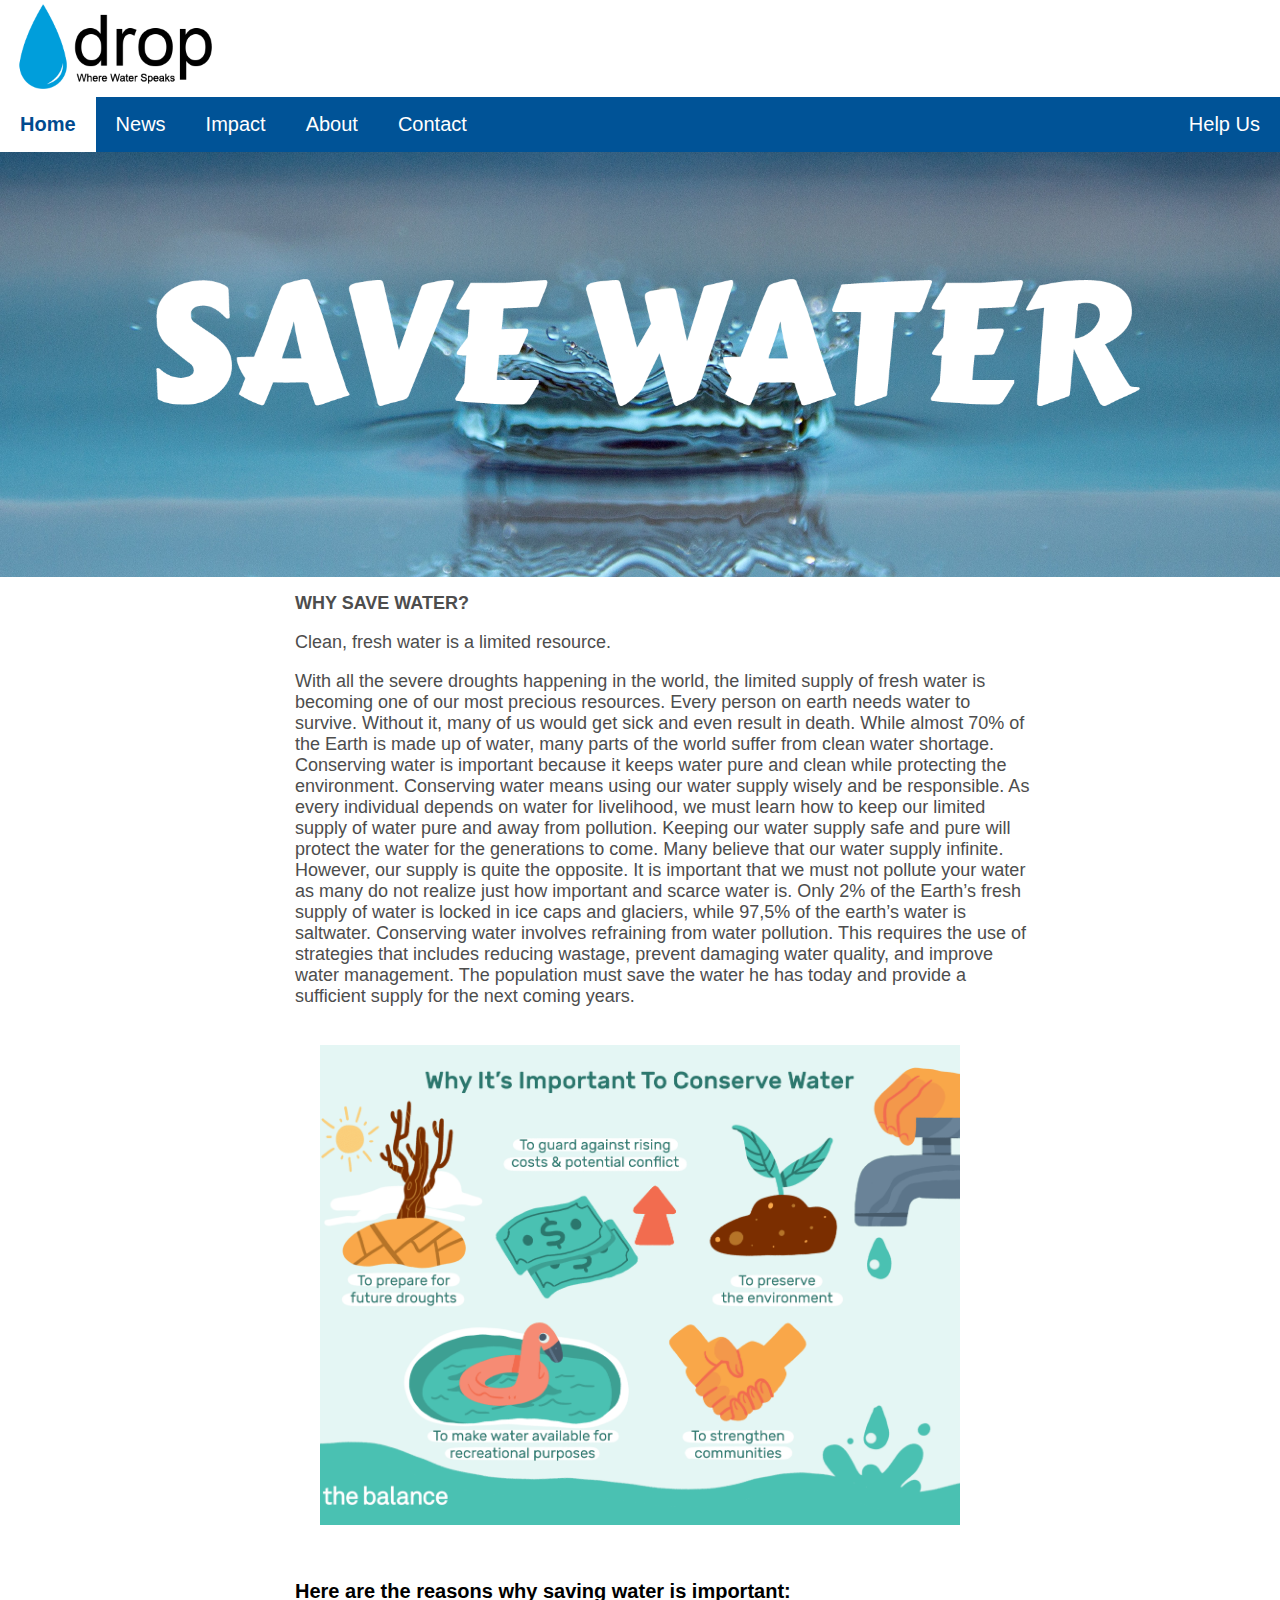
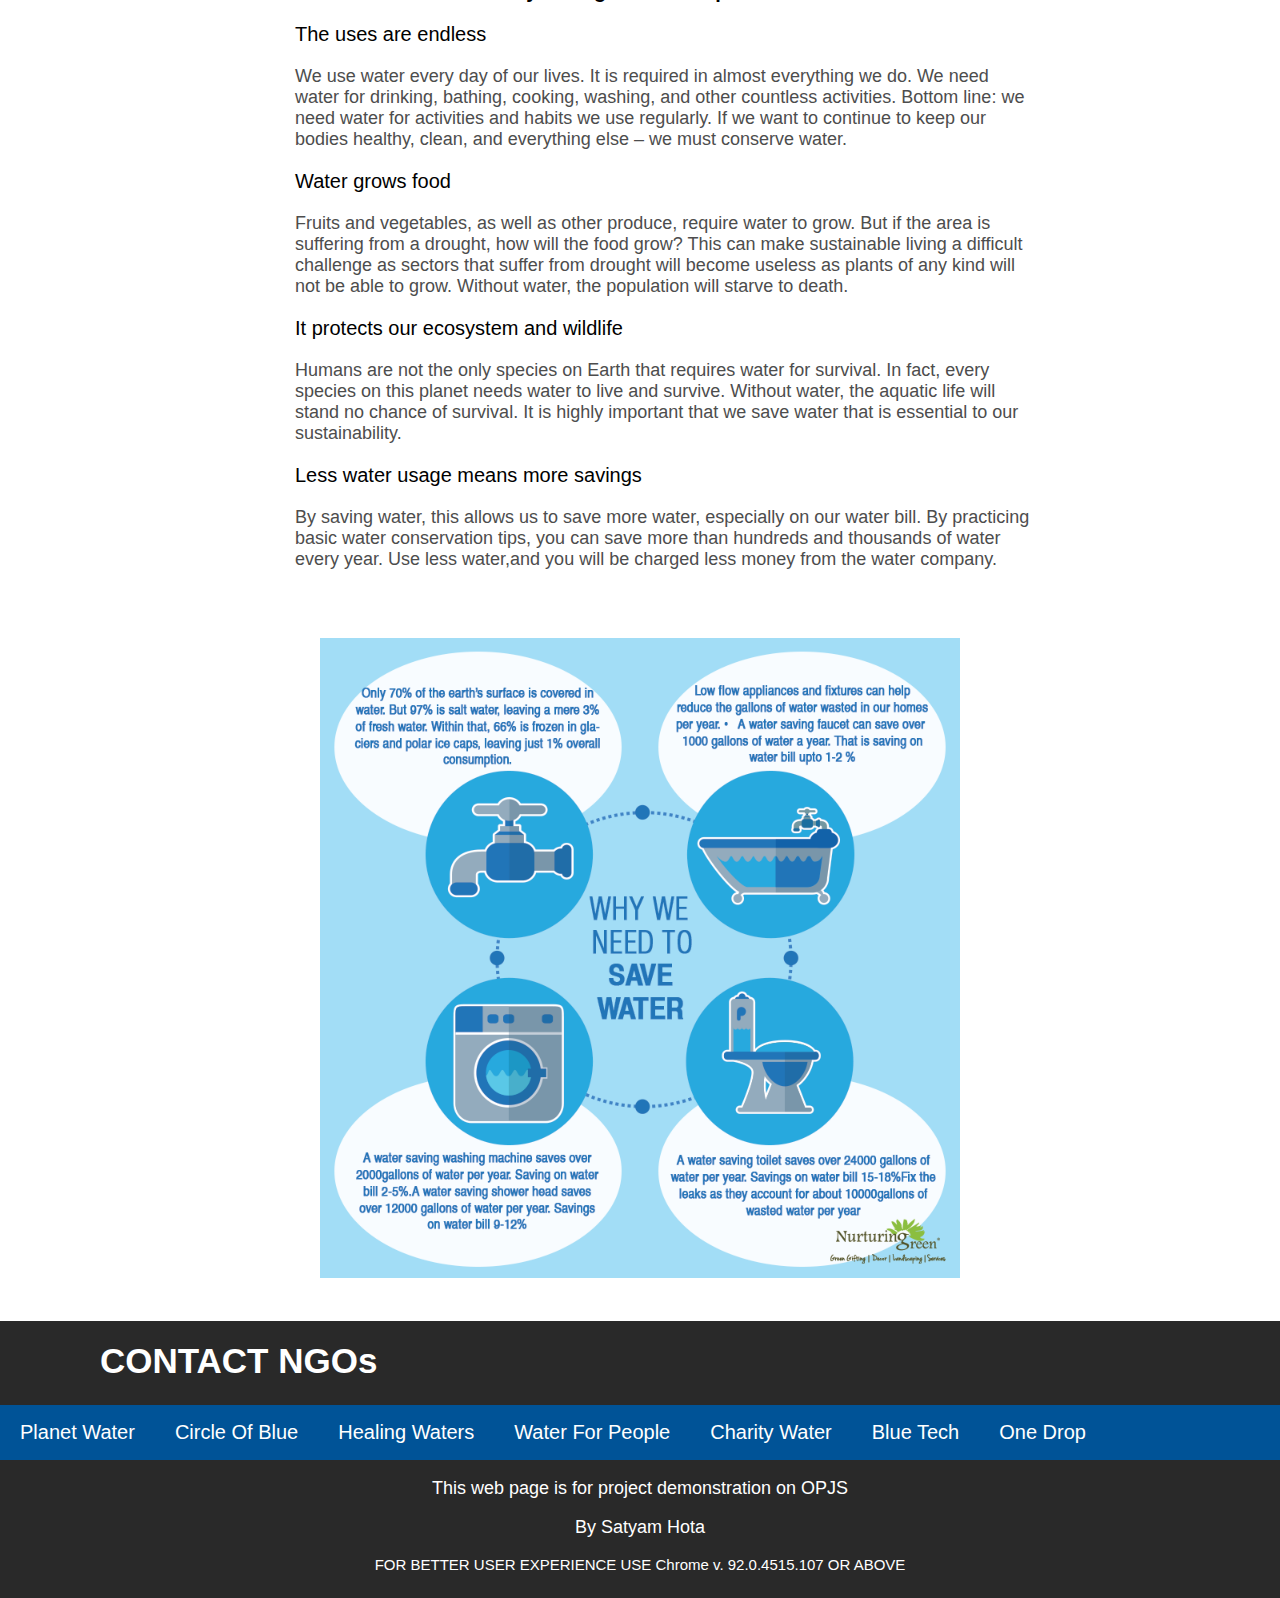
<file: index.html>
<!DOCTYPE html>
<html>
  <head>
    <meta name="viewport" content="width=device-width, initial-scale=1" />
    <title>Save Water</title>

    <link rel="stylesheet" type="text/css" href="styles\main.css" />
  </head>

  <body>
    <a href="index.html"
      ><img
        src="assets\Logo.png"
        style="padding-left: 10px"
        alt="drop"
        width="400"
        height="92.9"
    /></a>
    <div class="container-fluid">
      <div class="nav">
        <b>
          <a class="active" style="color: rgb(0, 74, 143)" href="index.html"
            >Home
          </a>
        </b>
        <a href="News.html">News</a>
        <a href="Impact.html">Impact</a>
        <a href="About.html">About</a>
        <a href="Contact.html">Contact</a>
        <a style="float: right" href="HelpUs.html">Help Us</a>
      </div>

      <div style="width: 100%">
        <img
          class="img"
          src="assets\Home Banner.png"
          alt="Save Water"
          height="400px"
        />
        <div class="water-article">
          <div class="water-article-text">
            <b>
              <h1
                style="
                  max-width: 740px;
                  font-family: Arial;
                  font-size: 18px;
                  color: rgb(77, 77, 77);
                  padding-left: 50px;
                "
              >
                WHY SAVE WATER?
              </h1></b
            >
            <p
              style="
                max-width: 740px;
                font-family: Arial;
                font-size: 18px;
                color: rgb(77, 77, 77);
                padding-left: 50px;
              "
            >
              Clean, fresh water is a limited resource.
            </p>
            <p
              style="
                max-width: 740px;
                font-family: Arial;
                font-size: 18px;
                color: rgb(77, 77, 77);
                padding-left: 50px;
              "
            >
              With all the severe droughts happening in the world, the limited
              supply of fresh water is becoming one of our most precious
              resources. Every person on earth needs water to survive. Without
              it, many of us would get sick and even result in death. While
              almost 70% of the Earth is made up of water, many parts of the
              world suffer from clean water shortage. Conserving water is
              important because it keeps water pure and clean while protecting
              the environment. Conserving water means using our water supply
              wisely and be responsible. As every individual depends on water
              for livelihood, we must learn how to keep our limited supply of
              water pure and away from pollution. Keeping our water supply safe
              and pure will protect the water for the generations to come. Many
              believe that our water supply infinite. However, our supply is
              quite the opposite. It is important that we must not pollute your
              water as many do not realize just how important and scarce water
              is. Only 2% of the Earth’s fresh supply of water is locked in ice
              caps and glaciers, while 97,5% of the earth’s water is saltwater.
              Conserving water involves refraining from water pollution. This
              requires the use of strategies that includes reducing wastage,
              prevent damaging water quality, and improve water management. The
              population must save the water he has today and provide a
              sufficient supply for the next coming years.
            </p>
          </div>
          <div class="article-image-wrapper">
            <img src="assets\Home 1.png" alt="Img" class="img" height="450" />
          </div>
        </div>
      </div>

      <br />
      <div class="water-article">
        <div class="water-article-text">
          <h2 style="padding-left: 50px; font-size: 20px" max-width: 740px;>
            Here are the reasons why saving water is important:
          </h2>
          <p
            style="padding-left: 50px; font-size: 20px; color: black"
            max-width:
            740px;
          >
            The uses are endless
          </p>

          <p
            style="
              font-family: Arial;
              font-size: 18px;
              padding-left: 50px;
              color: rgb(77, 77, 77);
              max-width: 740px;
            "
          >
            We use water every day of our lives. It is required in almost
            everything we do. We need water for drinking, bathing, cooking,
            washing, and other countless activities. Bottom line: we need water
            for activities and habits we use regularly. If we want to continue
            to keep our bodies healthy, clean, and everything else – we must
            conserve water.
          </p>

          <p
            style="padding-left: 50px; font-size: 20px; color: black"
            max-width:
            740px;
          >
            Water grows food
          </p>

          <p
            style="
              font-family: Arial;
              font-size: 18px;
              padding-left: 50px;
              color: rgb(77, 77, 77);
              max-width: 740px;
            "
          >
            Fruits and vegetables, as well as other produce, require water to
            grow. But if the area is suffering from a drought, how will the food
            grow? This can make sustainable living a difficult challenge as
            sectors that suffer from drought will become useless as plants of
            any kind will not be able to grow. Without water, the population
            will starve to death.
          </p>

          <p
            style="padding-left: 50px; font-size: 20px; color: black"
            max-width:
            740px;
          >
            It protects our ecosystem and wildlife
          </p>

          <p
            style="
              font-family: Arial;
              font-size: 18px;
              padding-left: 50px;
              color: rgb(77, 77, 77);
              max-width: 740px;
            "
          >
            Humans are not the only species on Earth that requires water for
            survival. In fact, every species on this planet needs water to live
            and survive. Without water, the aquatic life will stand no chance of
            survival. It is highly important that we save water that is
            essential to our sustainability.
          </p>

          <p
            style="padding-left: 50px; font-size: 20px; color: black"
            max-width:
            740px;
          >
            Less water usage means more savings
          </p>

          <p
            style="
              font-family: Arial;
              font-size: 18px;
              padding-left: 50px;
              color: rgb(77, 77, 77);
              max-width: 740px;
            "
          >
            By saving water, this allows us to save more water, especially on
            our water bill. By practicing basic water conservation tips, you can
            save more than hundreds and thousands of water every year. Use less
            water,and you will be charged less money from the water company.
          </p>
        </div>
        <div class="article-image-wrapper">
          <img
            src="assets\Home 2.png"
            class="img"
            style="float: right; margin-top: 30px"
            alt="Img"
            height="650px"
          />
        </div>
      </div>

      <footer
        style="
          background-color: rgb(41, 41, 41);
          padding-bottom: 10px;
          color: white;
        "
      >
        <b
          ><h1 style="padding-left: 100px; padding-top: 20px; font-size: 35px">
            CONTACT NGOs
          </h1></b
        >

        <div class="nav">
          <a href="https://planet-water.org" target="_blank">Planet Water</a>
          <a href="http://www.circleofblue.org" target="_blank"
            >Circle Of Blue</a
          >
          <a href="http://healingwaters.org" target="_blank">Healing Waters</a>
          <a href="http://waterforpeople.org" target="_blank"
            >Water For People</a
          >
          <a
            href="http://www.charitywater.org/our-projects/india"
            target="_blank"
            >Charity Water</a
          >
          <a href="http://www.tmabluetech.org" target="_blank">Blue Tech</a>
          <a href="http://www.onedrop.org" target="_blank">One Drop</a>
        </div>

        <p style="text-align: center; font-size: 18px">
          This web page is for project demonstration on OPJS
        </p>
        <p style="text-align: center; font-size: 18px">By Satyam Hota</p>
        <p style="text-align: center; font-size: 15px">
          FOR BETTER USER EXPERIENCE USE Chrome v. 92.0.4515.107 OR ABOVE
        </p>
      </footer>
    </div>
  </body>
</html>
</file>
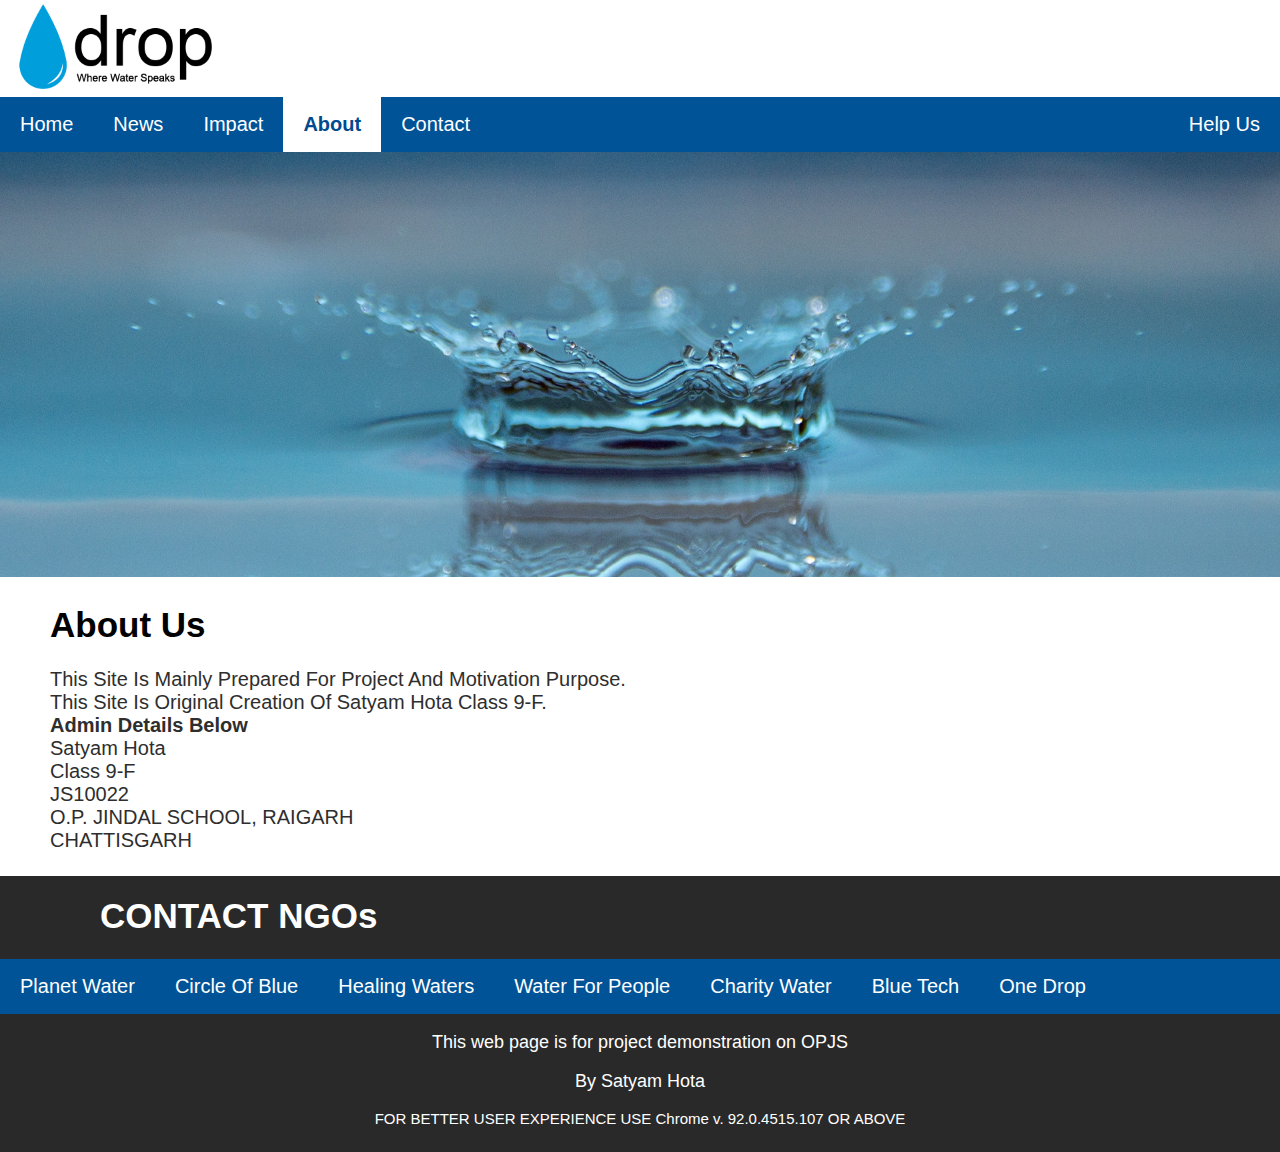
<file: About.html>
<!DOCTYPE html>
<html>
  <head>
    <meta name="viewport" content="width=device-width, initial-scale=1" />
    <title>Drop/About</title>

    <link rel="stylesheet" type="text/css" href="styles\main.css" />
  </head>

  <body>
    <a href="index.html"
      ><img
        src="assets\Logo.png"
        style="padding-left: 10px"
        alt="drop"
        width="400"
        height="92.9"
    /></a>
    <div class="nav">
      <a href="index.html">Home</a>
      <a href="News.html">News</a>
      <a href="Impact.html">Impact</a>
      <b
        ><a class="active" style="color: rgb(0, 74, 143)" href="About.html"
          >About</a
        ></b
      >
      <a href="Contact.html">Contact</a>
      <a style="float: right" href="HelpUs.html">Help Us</a>
    </div>

    <img
      class="img"
      src="assets\2.png"
      alt="Background"
      height="400px"
      width="100%"
    />
    <b><h1 style="padding-left: 50px; font-size: 35px">About Us</h1></b>
    <p
      style="
        font-family: Arial;
        font-size: 20px;
        padding-left: 50px;
        color: rgb(46, 46, 46);
      "
    >
      This Site Is Mainly Prepared For Project And Motivation Purpose.
      <br />
      This Site Is Original Creation Of Satyam Hota Class 9-F.
      <br />
      <b>Admin Details Below</b>
      <br />
      Satyam Hota
      <br />
      Class 9-F
      <br />
      JS10022
      <br />
      O.P. JINDAL SCHOOL, RAIGARH
      <br />
      CHATTISGARH
    </p>

    <footer
      style="
        background-color: rgb(41, 41, 41);
        padding-bottom: 10px;
        color: white;
      "
    >
      <b
        ><h1 style="padding-left: 100px; padding-top: 20px; font-size: 35px">
          CONTACT NGOs
        </h1></b
      >

      <div class="nav">
        <a href="https://planet-water.org" target="_blank">Planet Water</a>
        <a href="http://www.circleofblue.org" target="_blank">Circle Of Blue</a>
        <a href="http://healingwaters.org" target="_blank">Healing Waters</a>
        <a href="http://waterforpeople.org" target="_blank">Water For People</a>
        <a href="http://www.charitywater.org/our-projects/india" target="_blank"
          >Charity Water</a
        >
        <a href="http://www.tmabluetech.org" target="_blank">Blue Tech</a>
        <a href="http://www.onedrop.org" target="_blank">One Drop</a>
      </div>
      <p style="text-align: center; font-size: 18px">
        This web page is for project demonstration on OPJS
      </p>
      <p style="text-align: center; font-size: 18px">By Satyam Hota</p>
      <p style="text-align: center; font-size: 15px">
        FOR BETTER USER EXPERIENCE USE Chrome v. 92.0.4515.107 OR ABOVE
      </p>
    </footer>
  </body>
</html>
</file>
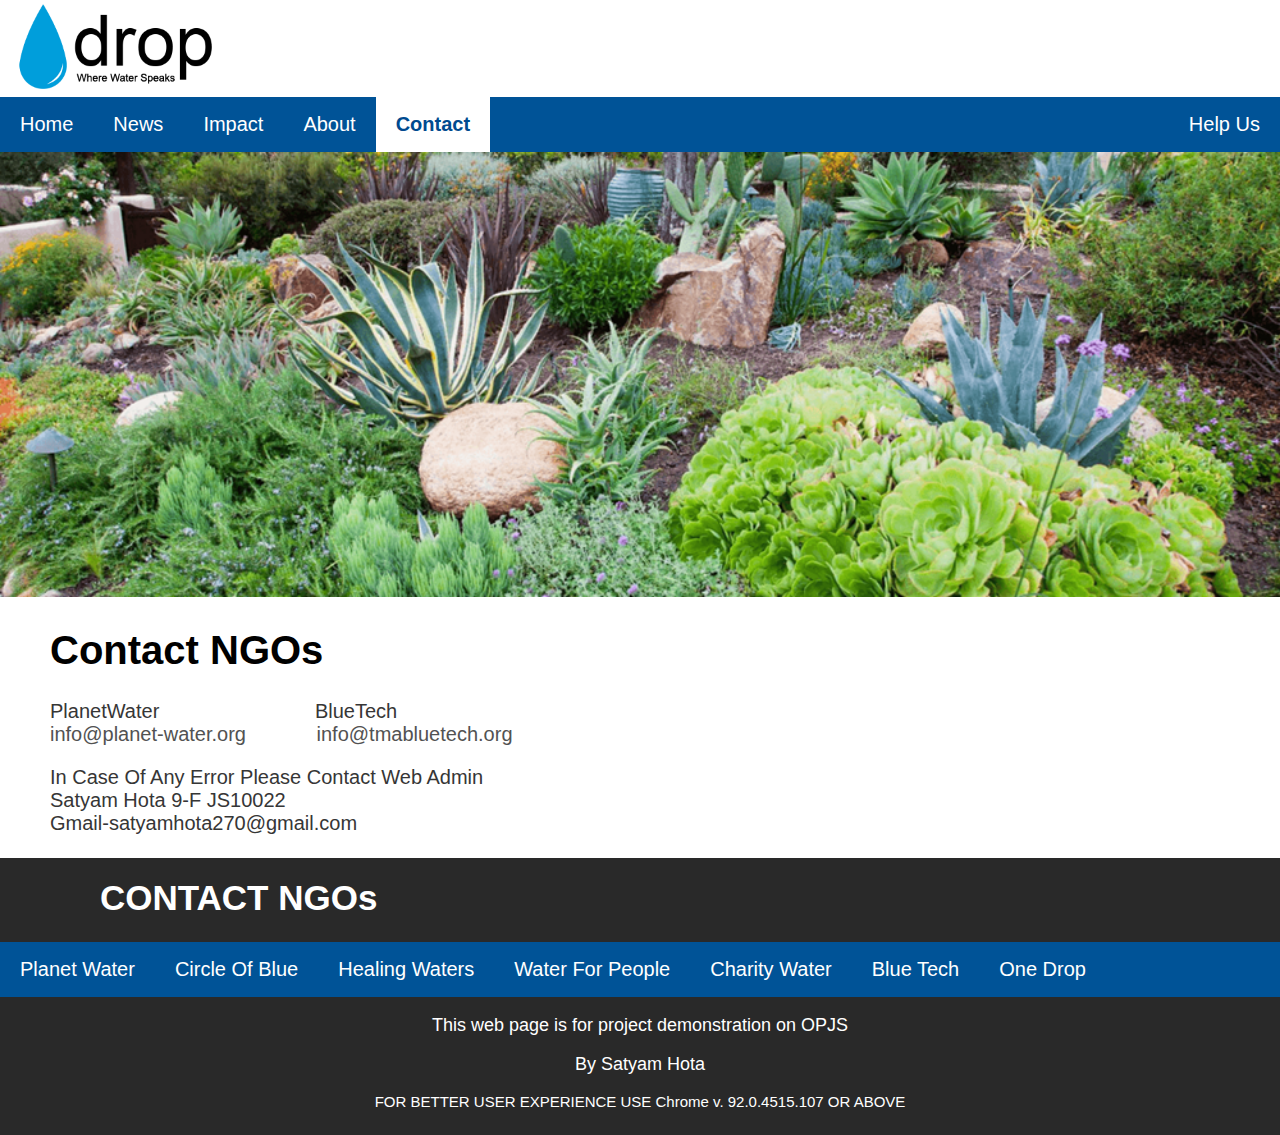
<file: Contact.html>
<!DOCTYPE html>
<html>
  <head>
    <meta name="viewport" content="width=device-width, initial-scale=1" />
    <title>Drop/Contact</title>

    <link rel="stylesheet" type="text/css" href="styles\main.css" />
  </head>

  <body>
    <a href="index.html"
      ><img
        src="assets\Logo.png"
        style="padding-left: 10px"
        alt="drop"
        width="400"
        height="92.9"
    /></a>
    <div class="nav">
      <a href="index.html">Home</a>
      <a href="News.html">News</a>
      <a href="Impact.html">Impact</a>
      <a href="About.html">About</a>
      <b
        ><a class="active" style="color: rgb(0, 74, 143)" href="Contact.html"
          >Contact</a
        ></b
      >
      <a style="float: right" href="HelpUs.html">Help Us</a>
    </div>

    <img
      class="img"
      src="assets\Contact.png"
      alt="Contact Us"
      width="100%"
      height="348"
    />
    <b><h1 style="padding-left: 50px; font-size: 40px">Contact NGOs</h1></b>

    <div
      style="
        padding-left: 50px;
        font-size: 20px;
        font-family: Arial, Helvetica, sans-serif;
        color: rgb(54, 54, 54);
      "
    >
      <span style="margin-right: 150px">PlanetWater</span> <span>BlueTech</span>
    </div>
    <div
      style="
        padding-left: 50px;
        font-size: 20px;
        font-family: Arial, Helvetica, sans-serif;
        color: rgb(82, 82, 82);
      "
    >
      <span style="margin-right: 65px">info@planet-water.org</span>
      <span>info@tmabluetech.org</span>
    </div>
    <div
      style="
        padding-left: 50px;
        font-size: 20px;
        font-family: Arial, Helvetica, sans-serif;
        color: rgb(54, 54, 54);
      "
    >
      <p style="margin-bottom: 0">
        In Case Of Any Error Please Contact Web Admin
      </p>
      <p style="margin: 0">Satyam Hota 9-F JS10022</p>
      <p style="margin: 0">Gmail-satyamhota270@gmail.com</p>
    </div>

    <footer
      style="
        background-color: rgb(41, 41, 41);
        padding-bottom: 10px;
        color: white;
      "
    >
      <b
        ><h1 style="padding-left: 100px; padding-top: 20px; font-size: 35px">
          CONTACT NGOs
        </h1></b
      >

      <div class="nav">
        <a href="https://planet-water.org" target="_blank">Planet Water</a>
        <a href="http://www.circleofblue.org" target="_blank">Circle Of Blue</a>
        <a href="http://healingwaters.org" target="_blank">Healing Waters</a>
        <a href="http://waterforpeople.org" target="_blank">Water For People</a>
        <a href="http://www.charitywater.org/our-projects/india" target="_blank"
          >Charity Water</a
        >
        <a href="http://www.tmabluetech.org" target="_blank">Blue Tech</a>
        <a href="http://www.onedrop.org" target="_blank">One Drop</a>
      </div>

      <p style="text-align: center; font-size: 18px">
        This web page is for project demonstration on OPJS
      </p>
      <p style="text-align: center; font-size: 18px">By Satyam Hota</p>
      <p style="text-align: center; font-size: 15px">
        FOR BETTER USER EXPERIENCE USE Chrome v. 92.0.4515.107 OR ABOVE
      </p>
    </footer>
  </body>
</html>
</file>
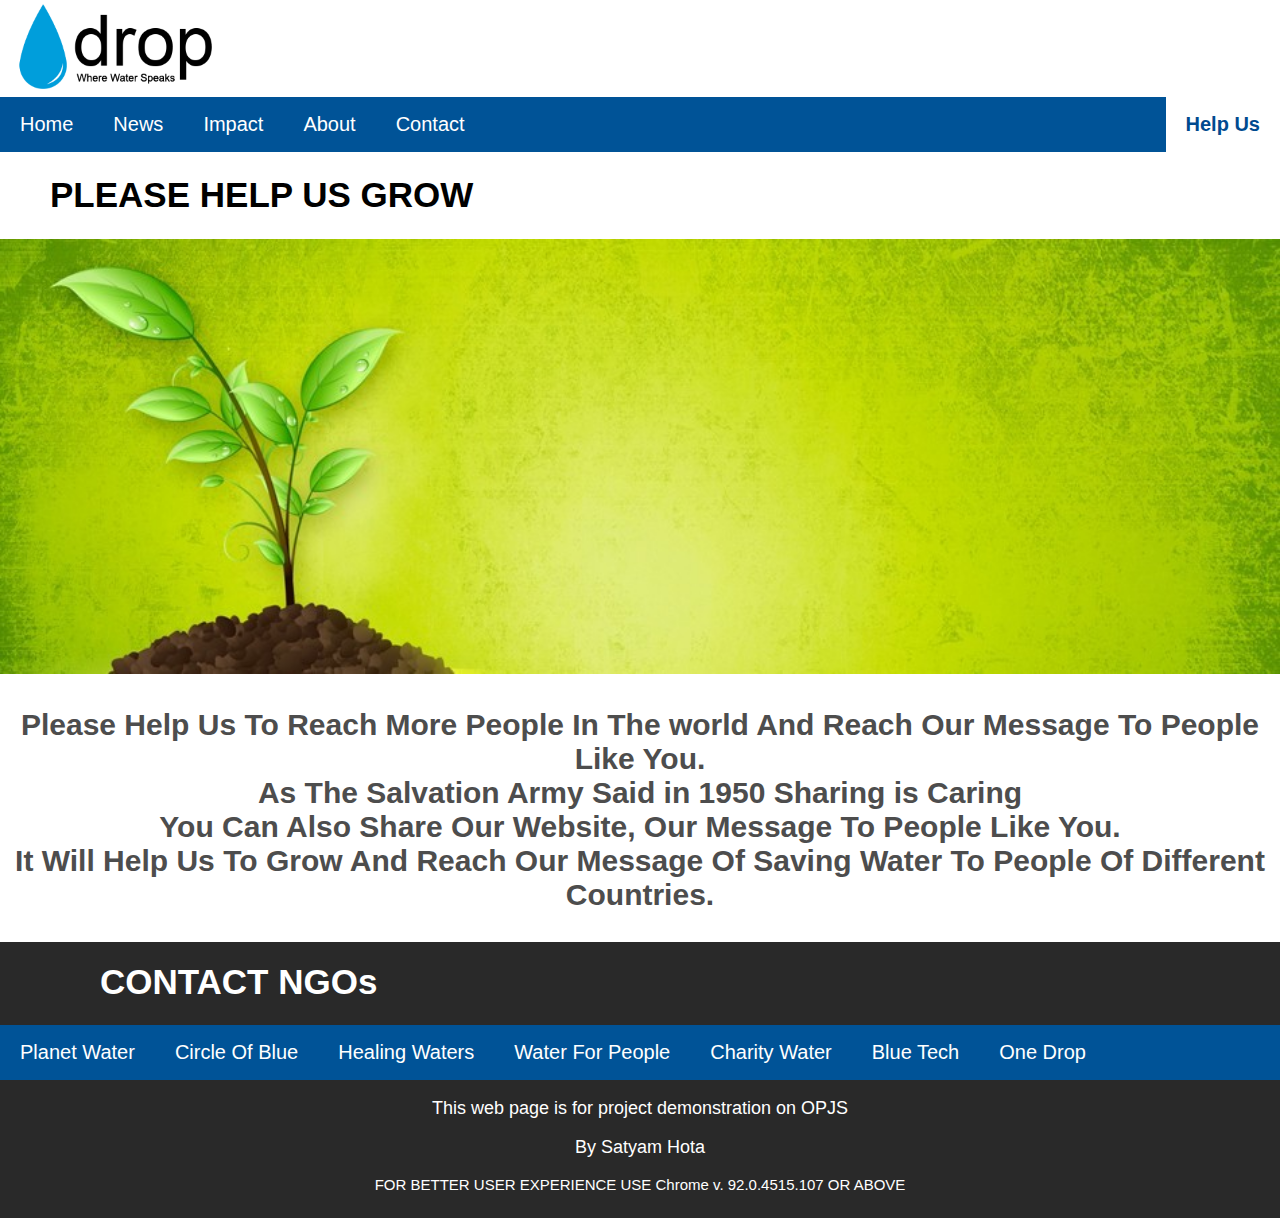
<file: HelpUs.html>
<!DOCTYPE html>
<html>
  <head>
    <meta name="viewport" content="width=device-width, initial-scale=1" />
    <title>Drop/About</title>

    <link rel="stylesheet" type="text/css" href="styles\main.css" />
  </head>

  <body>
    <a href="index.html"
      ><img
        src="assets\Logo.png"
        style="padding-left: 10px"
        alt="drop"
        width="400"
        height="92.9"
    /></a>
    <div class="nav">
      <a href="index.html">Home</a>
      <a href="News.html">News</a>
      <a href="Impact.html">Impact</a>
      <a href="About.html">About</a>
      <a href="Contact.html">Contact</a>
      <b
        ><a
          class="active"
          style="float: right; color: rgb(0, 74, 143)"
          href="HelpUs.html"
          >Help Us</a
        ></b
      >
    </div>

    <b
      ><h1 style="padding-left: 50px; font-size: 35px">
        PLEASE HELP US GROW
      </h1></b
    >
    <img
      class="img"
      src="assets\About.jpg"
      alt="Background"
      width="100%"
      height="423"
    />

    <b>
      <p
        style="
          font-family: Arial;
          font-size: 30px;
          color: rgb(77, 77, 77);
          text-align: center;
        "
      >
        Please Help Us To Reach More People In The world And Reach Our Message
        To People Like You.
        <br />
        As The Salvation Army Said in 1950 Sharing is Caring
        <br />
        You Can Also Share Our Website, Our Message To People Like You.
        <br />
        It Will Help Us To Grow And Reach Our Message Of Saving Water To People
        Of Different Countries.
      </p>
    </b>

    <footer
      style="
        background-color: rgb(41, 41, 41);
        padding-bottom: 10px;
        color: white;
      "
    >
      <b
        ><h1 style="padding-left: 100px; padding-top: 20px; font-size: 35px">
          CONTACT NGOs
        </h1></b
      >

      <div class="nav">
        <a href="https://planet-water.org" target="_blank">Planet Water</a>
        <a href="http://www.circleofblue.org" target="_blank">Circle Of Blue</a>
        <a href="http://healingwaters.org" target="_blank">Healing Waters</a>
        <a href="http://waterforpeople.org" target="_blank">Water For People</a>
        <a href="http://www.charitywater.org/our-projects/india" target="_blank"
          >Charity Water</a
        >
        <a href="http://www.tmabluetech.org" target="_blank">Blue Tech</a>
        <a href="http://www.onedrop.org" target="_blank">One Drop</a>
      </div>

      <p style="text-align: center; font-size: 18px">
        This web page is for project demonstration on OPJS
      </p>
      <p style="text-align: center; font-size: 18px">By Satyam Hota</p>
      <p style="text-align: center; font-size: 15px">
        FOR BETTER USER EXPERIENCE USE Chrome v. 92.0.4515.107 OR ABOVE
      </p>
    </footer>
  </body>
</html>
</file>
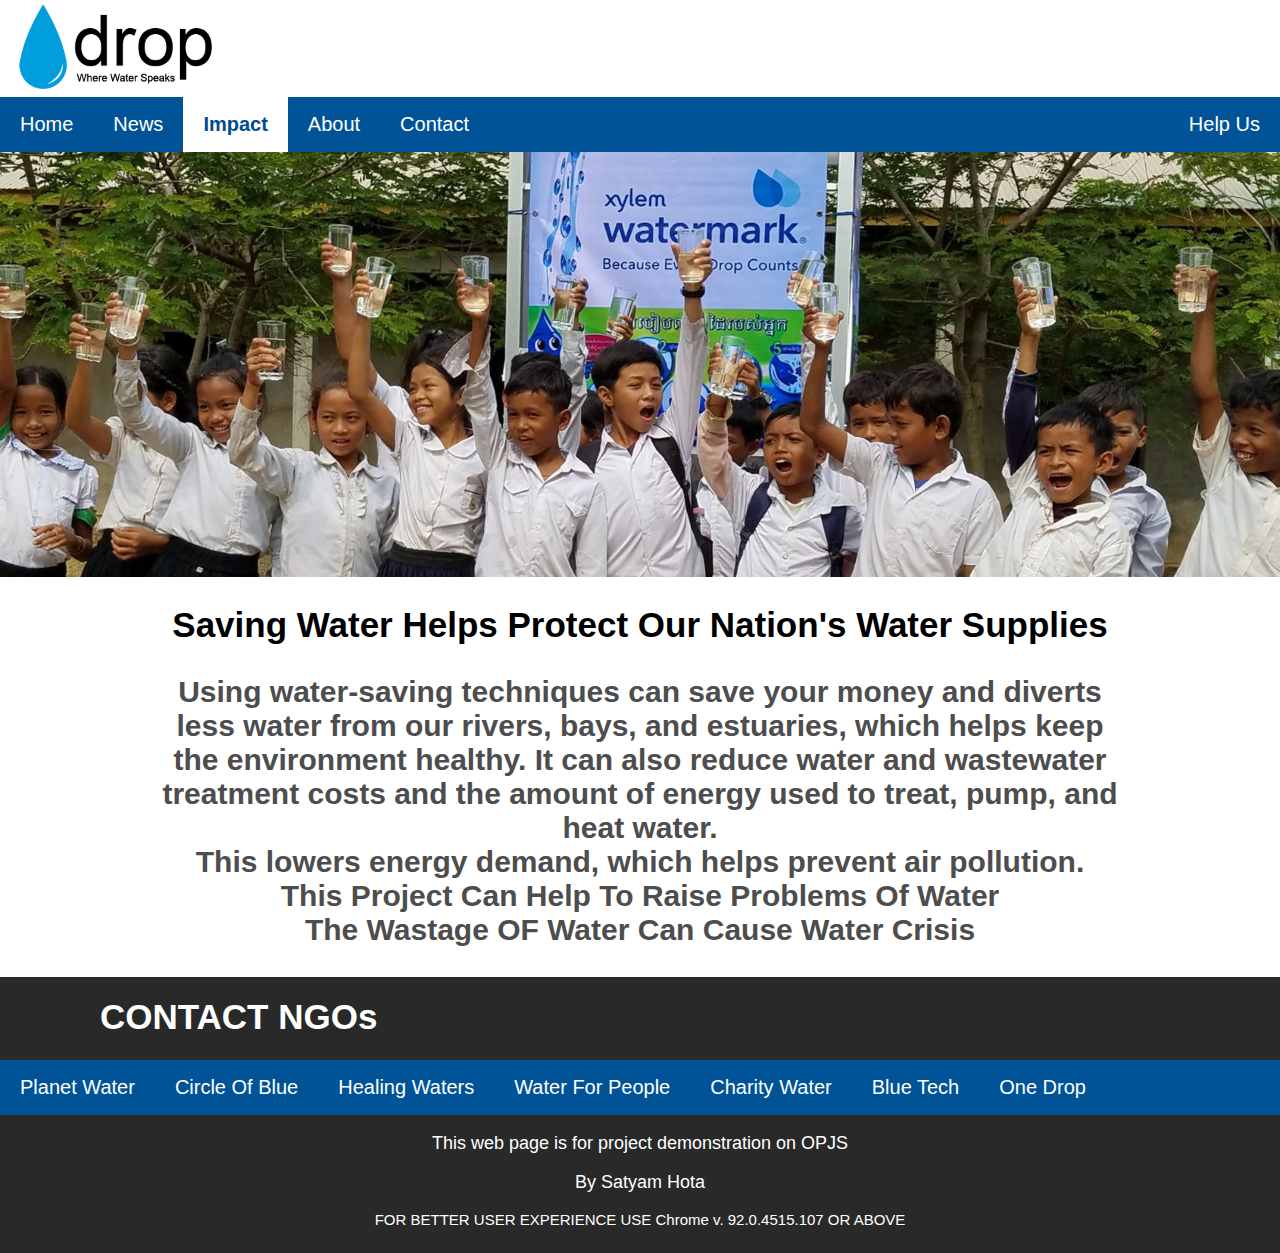
<file: Impact.html>
<!DOCTYPE html>
<html>
  <head>
    <meta name="viewport" content="width=device-width, initial-scale=1" />
    <title>Drop/Impact</title>

    <link rel="stylesheet" type="text/css" href="styles\main.css" />
  </head>

  <body>
    <a href="index.html"
      ><img
        src="assets\Logo.png"
        style="padding-left: 10px"
        alt="drop"
        width="400"
        height="92.9"
    /></a>
    <div class="nav">
      <a href="index.html">Home</a>
      <a href="News.html">News</a>
      <b
        ><a class="active" style="color: rgb(0, 74, 143)" href="Impact.html"
          >Impact</a
        ></b
      >
      <a href="About.html">About</a>
      <a href="Contact.html">Contact</a>
      <a style="float: right" href="HelpUs.html">Help Us</a>
    </div>

    <img
      src="assets\impact-banner.jpg"
      alt="Banner"
      class="img"
      height="400px"
    />
    <b
      ><h1
        style="
          font-size: 35px;
          font-family: Arial, Helvetica, sans-serif;
          text-align: center;
        "
      >
        Saving Water Helps Protect Our Nation's Water Supplies
      </h1></b
    >
    <b>
      <p
        style="
          font-family: Arial;
          font-size: 30px;
          color: rgb(77, 77, 77);
          text-align: center;
          width: 75%;
          margin-left: auto;
          margin-right: auto;
        "
      >
        Using water-saving techniques can save your money and diverts less water
        from our rivers, bays, and estuaries, which helps keep the environment
        healthy. It can also reduce water and wastewater treatment costs and the
        amount of energy used to treat, pump, and heat water.
        <br />
        This lowers energy demand, which helps prevent air pollution.
        <br />
        This Project Can Help To Raise Problems Of Water
        <br />
        The Wastage OF Water Can Cause Water Crisis
      </p>
    </b>

    <footer
      style="
        background-color: rgb(41, 41, 41);
        padding-bottom: 10px;
        color: white;
      "
    >
      <b
        ><h1 style="padding-left: 100px; padding-top: 20px; font-size: 35px">
          CONTACT NGOs
        </h1></b
      >

      <div class="nav">
        <a href="https://planet-water.org" target="_blank">Planet Water</a>
        <a href="http://www.circleofblue.org" target="_blank">Circle Of Blue</a>
        <a href="http://healingwaters.org" target="_blank">Healing Waters</a>
        <a href="http://waterforpeople.org" target="_blank">Water For People</a>
        <a href="http://www.charitywater.org/our-projects/india" target="_blank"
          >Charity Water</a
        >
        <a href="http://www.tmabluetech.org" target="_blank">Blue Tech</a>
        <a href="http://www.onedrop.org" target="_blank">One Drop</a>
      </div>

      <p style="text-align: center; font-size: 18px">
        This web page is for project demonstration on OPJS
      </p>
      <p style="text-align: center; font-size: 18px">By Satyam Hota</p>
      <p style="text-align: center; font-size: 15px">
        FOR BETTER USER EXPERIENCE USE Chrome v. 92.0.4515.107 OR ABOVE
      </p>
    </footer>
  </body>
</html>
</file>
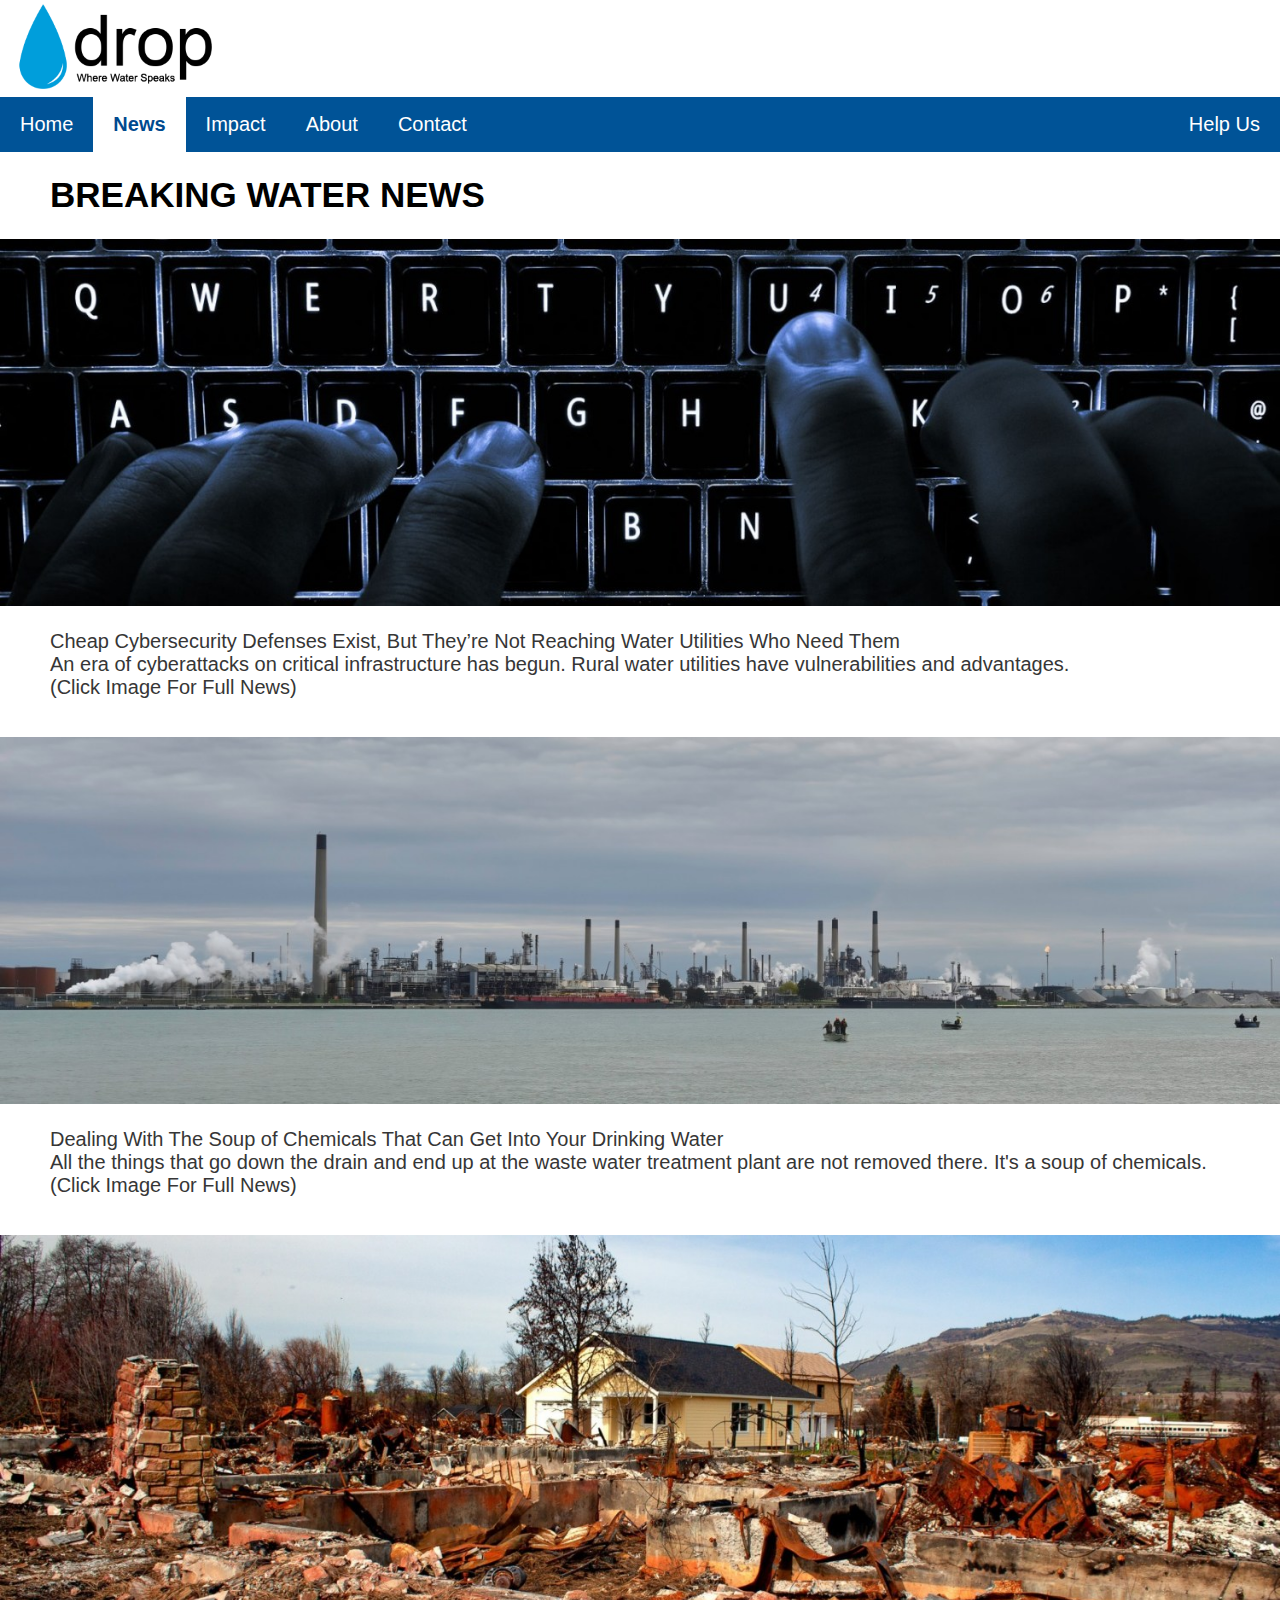
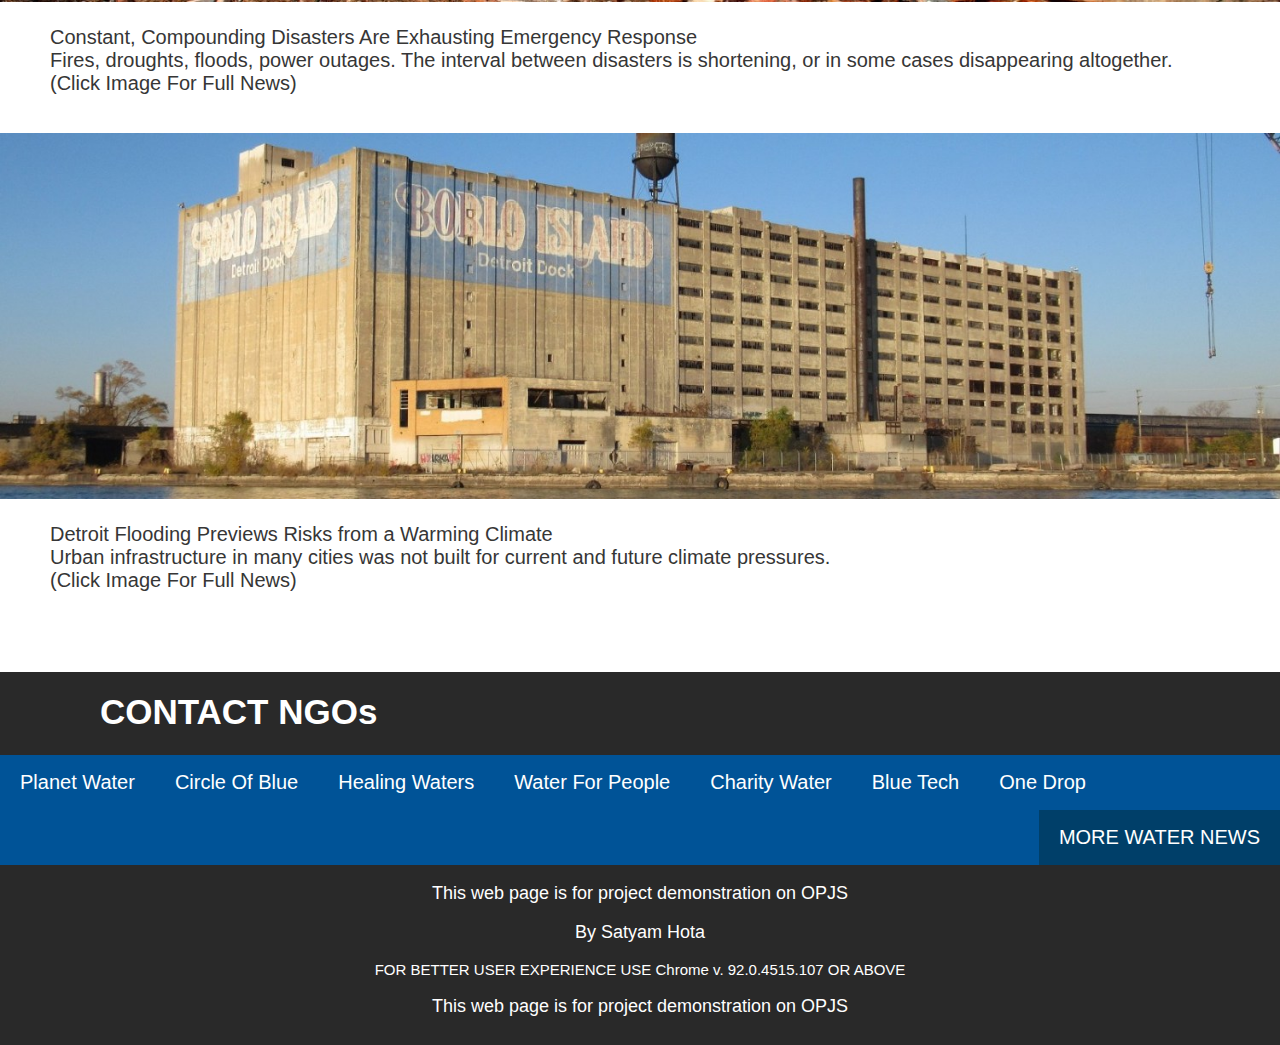
<file: News.html>
<!DOCTYPE html>
<html>
  <head>
    <meta name="viewport" content="width=device-width, initial-scale=1" />
    <title>Drop/News</title>
    <link rel="stylesheet" type="text/css" href="styles\main.css" />
  </head>

  <body>
    <a href="index.html"
      ><img
        src="assets\Logo.png"
        style="padding-left: 10px"
        alt="drop"
        width="400"
        height="92.9"
    /></a>
    <div class="nav">
      <a href="index.html">Home</a>
      <b
        ><a class="active" style="color: rgb(0, 74, 143)" href="News.html"
          >News</a
        ></b
      >
      <a href="Impact.html">Impact</a>
      <a href="About.html">About</a>
      <a href="Contact.html">Contact</a>
      <a style="float: right" href="HelpUs.html">Help Us</a>
    </div>

    <b
      ><h1 style="padding-left: 50px; font-size: 35px">
        BREAKING WATER NEWS
      </h1></b
    >
    <a
      href="https://www.circleofblue.org/2021/world/cheap-cybersecurity-defenses-exist-but-theyre-not-reaching-water-utilities-who-need-them/"
      target="_blank"
    >
      <img class="img" src="assets\News1.jpg" alt="Cyber"
    /></a>
    <p
      style="
        padding-left: 50px;
        font-size: 20px;
        font-family: Arial, Helvetica, sans-serif;
        color: rgb(54, 54, 54);
      "
    >
      Cheap Cybersecurity Defenses Exist, But They’re Not Reaching Water
      Utilities Who Need Them
      <br />
      An era of cyberattacks on critical infrastructure has begun. Rural water
      utilities have vulnerabilities and advantages.
      <br />
      (Click Image For Full News)
    </p>
    <br />
    <a
      href="https://www.circleofblue.org/2021/world/dealing-with-the-soup-of-chemicals-that-can-get-into-your-drinking-water/"
      target="_blank"
    >
      <img class="img" src="assets\News2.jpg" alt="Chemicals"
    /></a>
    <p
      style="
        padding-left: 50px;
        font-size: 20px;
        font-family: Arial, Helvetica, sans-serif;
        color: rgb(54, 54, 54);
      "
    >
      Dealing With The Soup of Chemicals That Can Get Into Your Drinking Water
      <br />
      All the things that go down the drain and end up at the waste water
      treatment plant are not removed there. It's a soup of chemicals.
      <br />
      (Click Image For Full News)
    </p>
    <br />
    <a
      href="https://www.circleofblue.org/2021/world/the-disasters-are-exhausting-emergency-response/"
      target="_blank"
    >
      <img class="img" src="assets\News3.jpg" alt="Distruction"
    /></a>
    <p
      style="
        padding-left: 50px;
        font-size: 20px;
        font-family: Arial, Helvetica, sans-serif;
        color: rgb(54, 54, 54);
      "
    >
      Constant, Compounding Disasters Are Exhausting Emergency Response
      <br />
      Fires, droughts, floods, power outages. The interval between disasters is
      shortening, or in some cases disappearing altogether.
      <br />
      (Click Image For Full News)
    </p>
    <br />
    <a
      href="https://www.circleofblue.org/2021/world/detroit-flooding-previews-risks-from-a-warming-climate/"
      target="_blank"
    >
      <img class="img" src="assets\News4.jpg" alt="Flooding"
    /></a>
    <p
      style="
        padding-left: 50px;
        font-size: 20px;
        font-family: Arial, Helvetica, sans-serif;
        color: rgb(54, 54, 54);
      "
    >
      Detroit Flooding Previews Risks from a Warming Climate
      <br />
      Urban infrastructure in many cities was not built for current and future
      climate pressures.
      <br />
      (Click Image For Full News)
    </p>
    <br />
    <br />

    <footer
      style="
        background-color: rgb(41, 41, 41);
        padding-bottom: 10px;
        color: white;
      "
    >
      <b
        ><h1 style="padding-left: 100px; padding-top: 20px; font-size: 35px">
          CONTACT NGOs
        </h1></b
      >

      <div class="nav">
        <a href="https://planet-water.org" target="_blank">Planet Water</a>
        <a href="http://www.circleofblue.org" target="_blank">Circle Of Blue</a>
        <a href="http://healingwaters.org" target="_blank">Healing Waters</a>
        <a href="http://waterforpeople.org" target="_blank">Water For People</a>
        <a href="http://www.charitywater.org/our-projects/india" target="_blank"
          >Charity Water</a
        >
        <a href="http://www.tmabluetech.org" target="_blank">Blue Tech</a>
        <a href="http://www.onedrop.org" target="_blank">One Drop</a>
        <a
          style="float: right; background-color: rgb(0, 63, 105); color: white"
          href="https://www.circleofblue.org/tag/frontpage/page/2"
          target="_blank"
          >MORE WATER NEWS</a
        >
      </div>

      <p style="text-align: center; font-size: 18px">
        This web page is for project demonstration on OPJS
      </p>
      <p style="text-align: center; font-size: 18px">By Satyam Hota</p>
      <p style="text-align: center; font-size: 15px">
        FOR BETTER USER EXPERIENCE USE Chrome v. 92.0.4515.107 OR ABOVE
      </p>
      <p style="text-align: center; font-size: 18px">
        This web page is for project demonstration on OPJS
      </p>
    </footer>
  </body>
</html>
</file>
